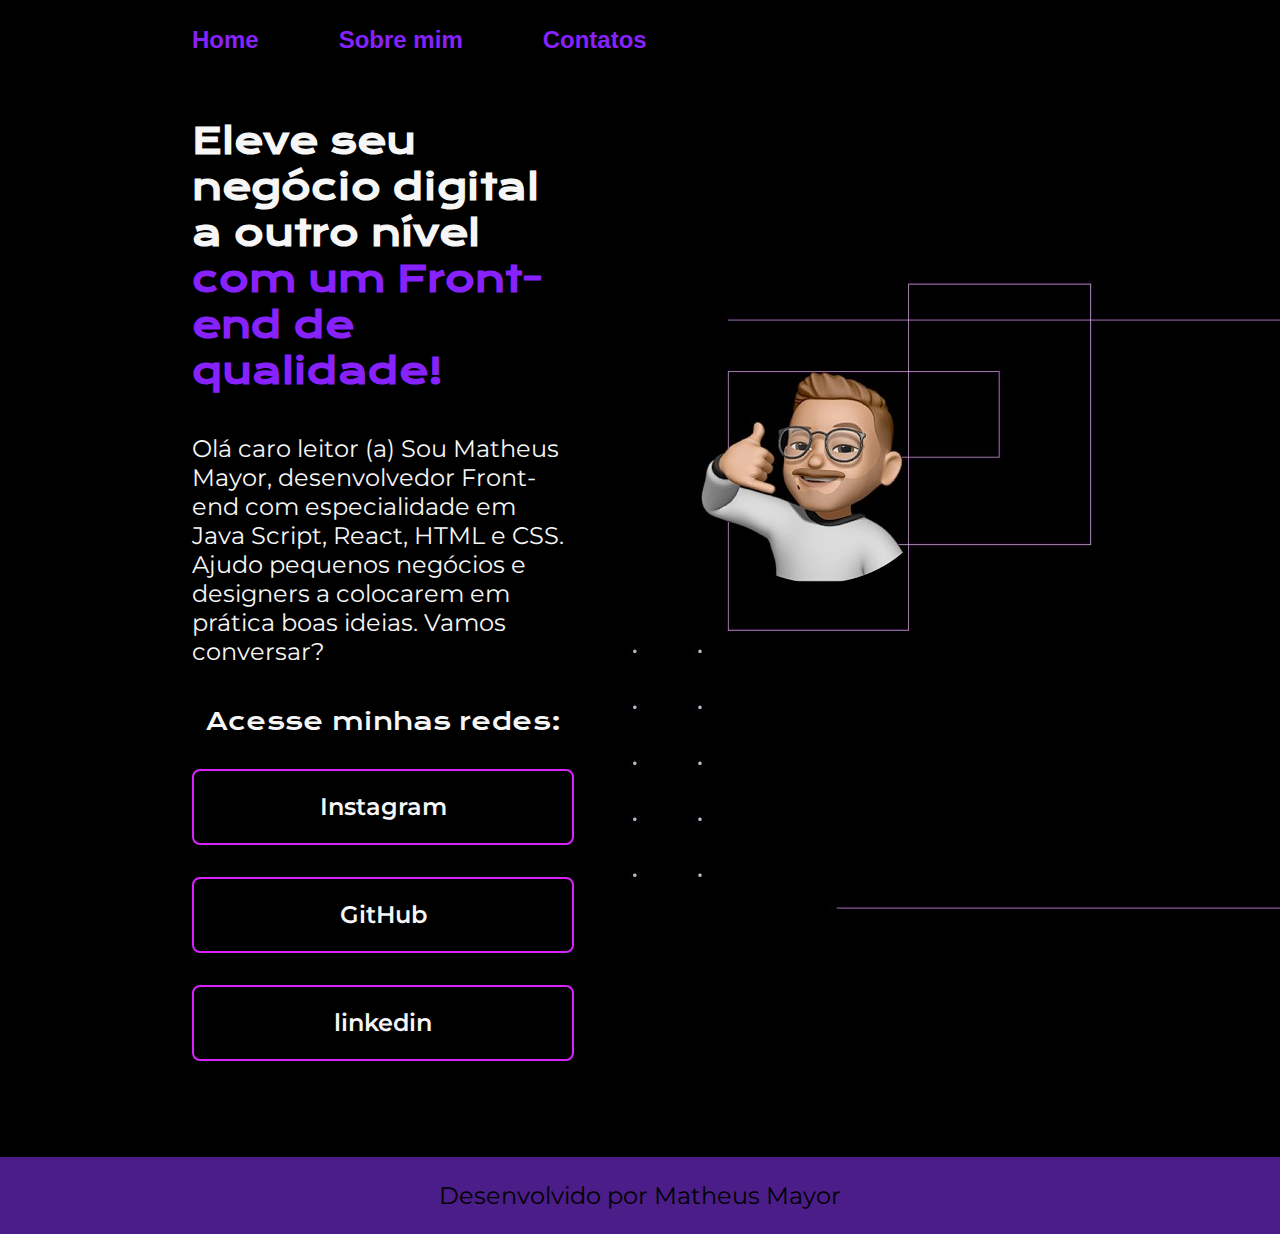
<file: index.html>
<!DOCTYPE html>
<html lang="pt-br">

<head>
    <meta charset="UTF-8">
    <meta http-equiv="X-UA-Compatible" content="IE=edge">
    <meta name="viewport" content="width=device-width, initial-scale=1.0">
    <title>Portifolio</title>
    <link rel="stylesheet" href="style.css">
</head>

<body>
    <header class="cabecalho">
        <nav class="cabecalho__menu">
            <a class="cabecalho__menu__link" href="index.html">Home</a>
            <a class="cabecalho__menu__link" href="about.html">Sobre mim</a>
            <a class="cabecalho__menu__link">Contatos</a>
        </nav>
      </header>
          
    <main class="apresentacao">
        <section class="apresentacao__conteudo">
            <h1 class="apresentacao__conteudo__titulo">Eleve seu negócio digital a outro nível <strong 
            class="titulo-destaque">com um Front-end de qualidade!
            </strong></h1>
            <p class="apresentacao__conteudo__texto">Olá caro leitor (a) Sou Matheus Mayor, desenvolvedor
            Front-end com especialidade em Java Script, React, HTML e
            CSS. Ajudo pequenos negócios e designers a
            colocarem em prática boas ideias. Vamos
            conversar?</p>

            <div class="apresentacao__links">
            <h2 class="apresentacao__links__subtitulo">Acesse minhas redes:</h2>
                <a class="apresentacao__links__link" href="https://instagram.com/sieversmayor47">Instagram</a>
                <a class="apresentacao__links__link" href="https://github.com/MatheusMayor">GitHub</a>
                <a class="apresentacao__links__link" href="https://www.linkedin.com/in/matheus-mayor-771714aa/">linkedin</a>
                <img
            </div>
        </section>
        <img src="./assets/imagem.jpg.jpg" alt="imagem de fundo">
    </main>
    <footer class="rodape">Desenvolvido por Matheus Mayor
    </footer>
</body>

</html>
</file>
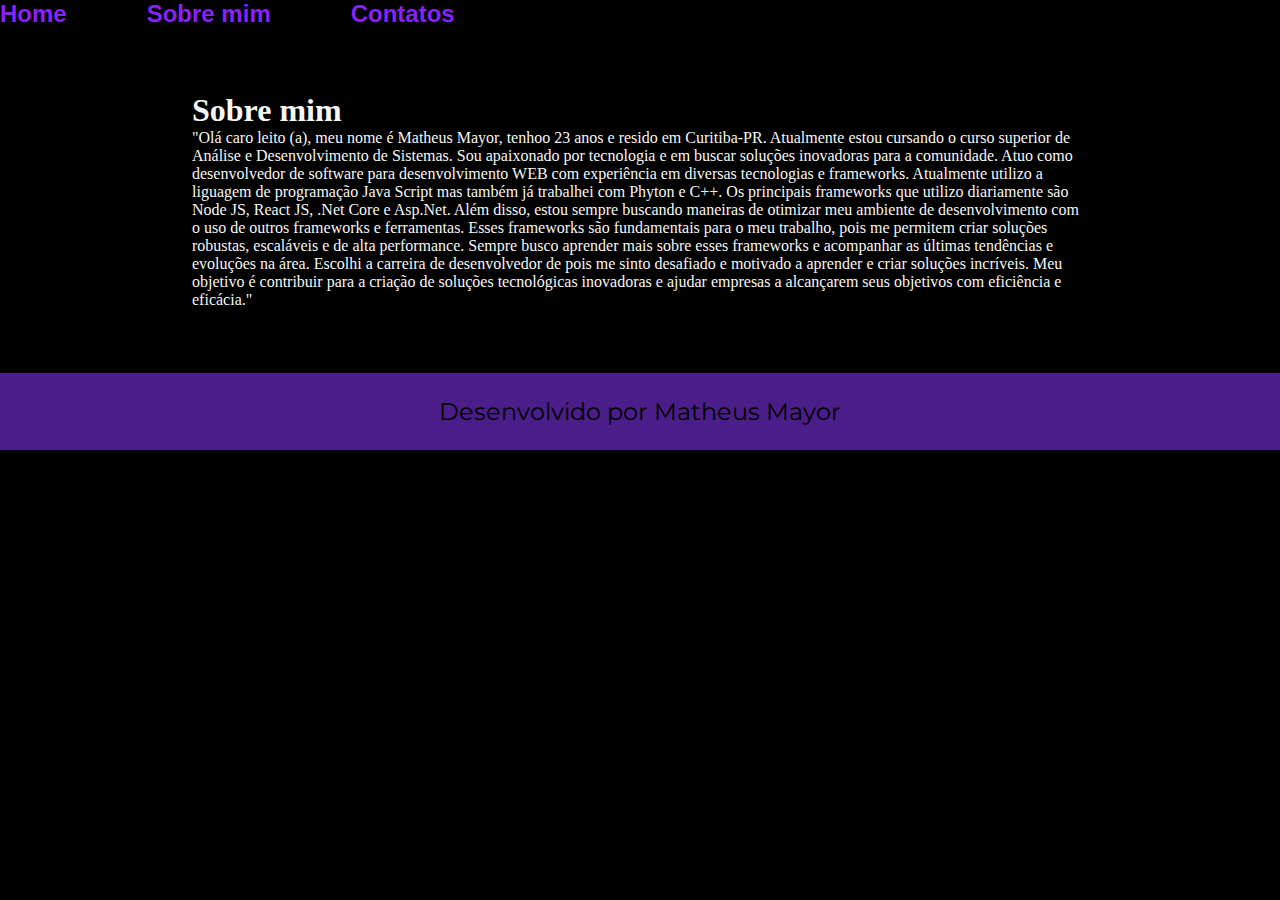
<file: about.html>
<!DOCTYPE html>
<html lang="pt-br">
<head>
    <meta charset="UTF-8">
    <meta http-equiv="X-UA-Compatible" content="IE=edge">
    <meta name="viewport" content="width=device-width, initial-scale=1.0">
    <title>Sobre mim</title>
    <link rel="stylesheet" href="style.css">
</head>
<body>
    <header>
        <nav class="cabecalho__menu">
            <a class="cabecalho__menu__link" href="index.html">Home</a>
            <a class="cabecalho__menu__link" href="about.html">Sobre mim</a>
            <a class="cabecalho__menu__link">Contatos</a>
        </nav>
    </header>

    <main class="apresentacao">
        <section>
            <h1>Sobre mim</h1>
            <p>"Olá caro leito (a), meu nome é Matheus Mayor, tenhoo 23 anos e resido em Curitiba-PR.
                Atualmente estou cursando o curso superior de Análise e Desenvolvimento de Sistemas.
                Sou apaixonado por tecnologia e em buscar soluções inovadoras para a comunidade.
                Atuo como desenvolvedor de software para desenvolvimento WEB com experiência em diversas tecnologias e frameworks.
                Atualmente utilizo a liguagem de programação Java Script mas também já trabalhei com Phyton e C++.
                Os principais frameworks que utilizo diariamente são Node JS, React JS, .Net Core e Asp.Net.
                Além disso, estou sempre buscando maneiras de otimizar meu ambiente de desenvolvimento com o uso de outros frameworks e ferramentas.
                Esses frameworks são fundamentais para o meu trabalho, pois me permitem criar soluções robustas, escaláveis e de alta performance.
                Sempre busco aprender mais sobre esses frameworks e acompanhar as últimas tendências e evoluções na área.
                Escolhi a carreira de desenvolvedor de pois me sinto desafiado e motivado a aprender e criar soluções incríveis.
                Meu objetivo é contribuir para a criação de soluções tecnológicas inovadoras e ajudar empresas a alcançarem seus objetivos com eficiência e eficácia."
            </p>

         </section>
       
    </main>
    <footer class="rodape">Desenvolvido por Matheus Mayor
    </footer>

</body>
</html>
</file>
<file: style.css>
@import url('https://fonts.googleapis.com/css2?family=Krona+One&family=Montserrat:wght@400;600&display=swap');

*{
    margin: 0;
    padding: 0;
}

body{
    /* height: 100vh; */
    box-sizing: border-box;
    background-color: #000000;
    color: #F6F6F6;
}

.cabecalho {
    padding: 2% 0% 0% 15%;
}

.cabecalho__menu {
    display: flex;
    gap: 80px;
}

.cabecalho__menu__link {
    font-family: 'Montserrast', sans-serif;
    font-size: 24px;
    font-weight: 600;
    color: #8822fd;
    text-decoration: none;
}

.titulo-destaque{
    color: #8822fd;
}
.apresentacao{
    padding: 5% 15%;
    display: flex;
    align-items: center;
    justify-content: space-between;
}
.apresentacao__conteudo{
    width: 615px;
    display: flex;
    flex-direction: column;
    gap: 40px;
}

.apresentacao__conteudo__titulo{
    font-size: 36px;
    font-family: 'Krona One', sans-serif;
}
.apresentacao__conteudo__texto{
    font-size: 24px;
    font-family: 'Montserrat', sans-serif;
}

.apresentacao__links{
    display: flex;
    flex-direction: column;
    justify-content: space-between;
    align-items: center;
    gap: 32px;
}
.apresentacao__links__subtitulo{
    font-family: 'Krona One', sans-serif;
    font-weight: 400;
    font-size: 24px;
}
.apresentacao__links__link{
    /* background-color: #22D4FD; */
    display: flex;
    justify-content: center;
    gap: 16px;
    border: 2px solid #d822fd;
    width: 378px;
    text-align: center;
    border-radius: 8px;
    font-size: 24px;
    font-weight: 600;
    padding: 21.5px 0;
    text-decoration: none;
    color: #F6F6F6;
    font-family: 'Montserrat', sans-serif;
}
.apresentacao__links__link:hover{
    background-color: #272727;
}
.rodape{
    color: #000000;
    background-color: #4b1d88;
    padding: 24px;
    text-align: center;
    font-family: 'Montserrat', sans-serif;
    font-size: 24px;
    font-weight: 400;
}
</file>
